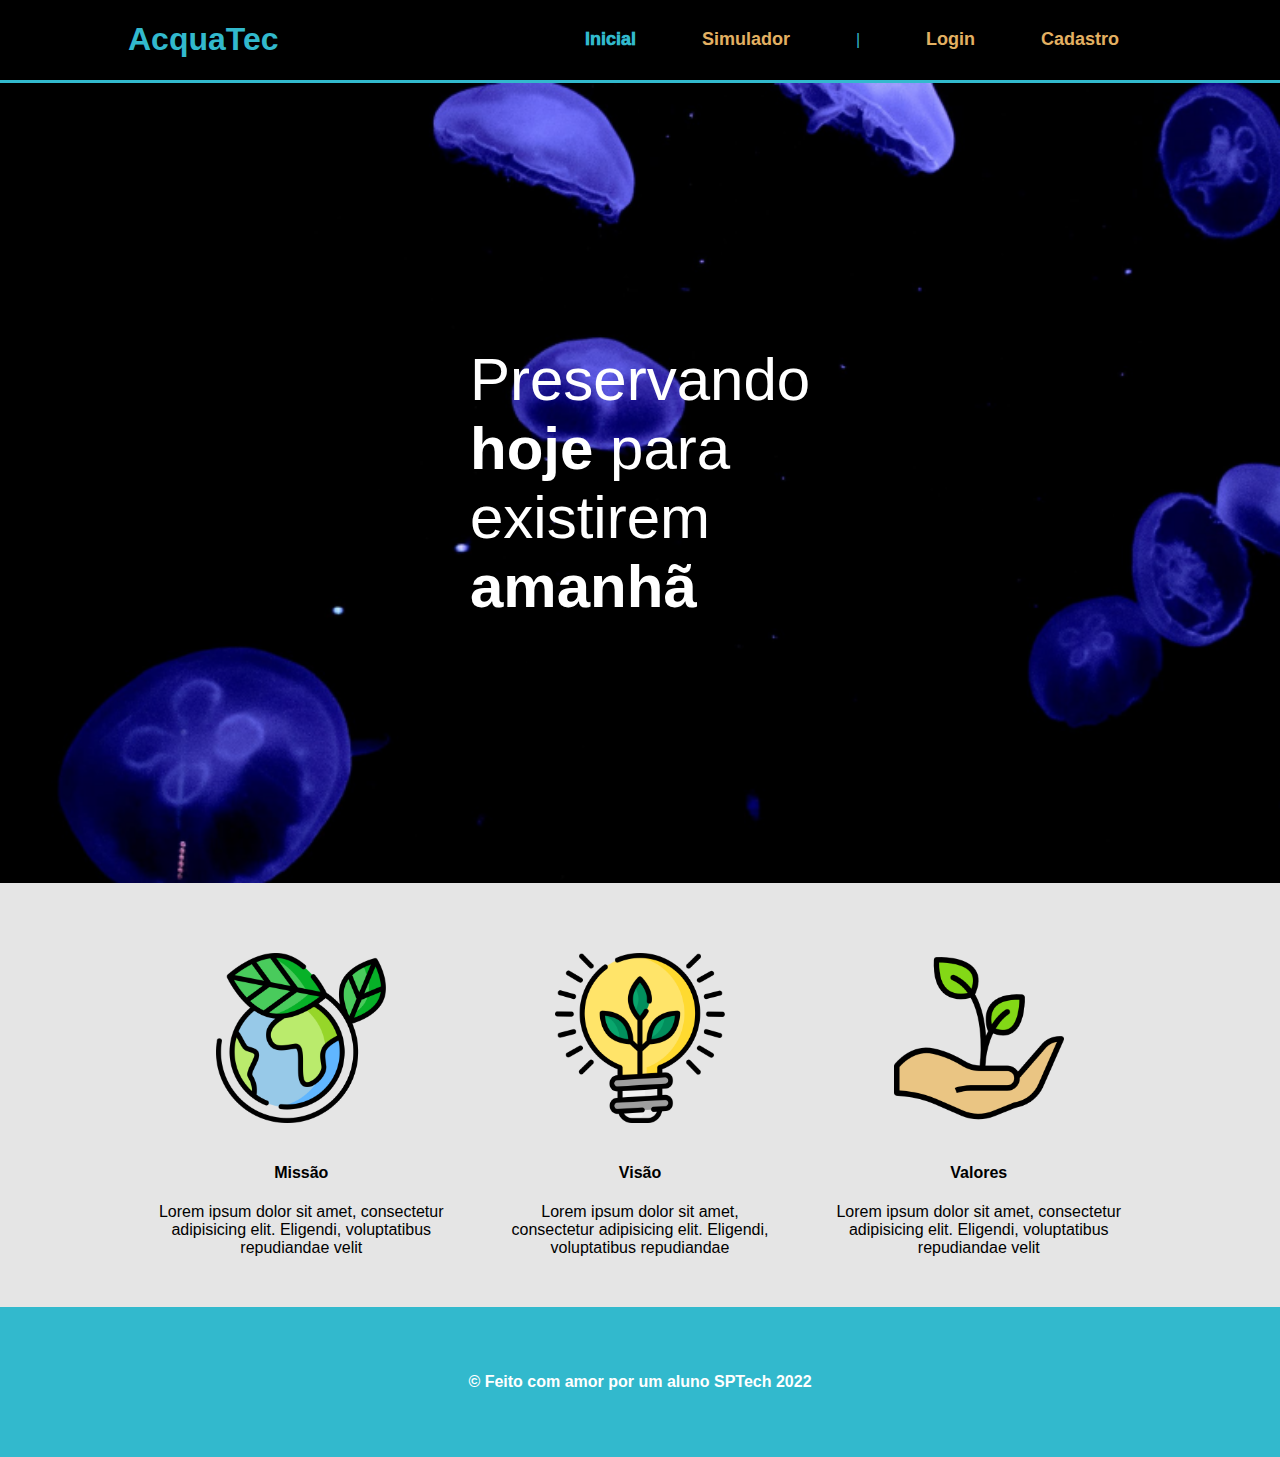
<file: Index.html>
<!DOCTYPE html>
<html lang="en">
  <head>
    <meta charset="UTF-8" />
    <meta http-equiv="X-UA-Compatible" content="IE=edge" />
    <meta name="viewport" content="width=device-width, initial-scale=1.0" />
    <title>Home</title>
    <link rel="stylesheet" href="Estilos.css" />
    <link
      rel="shortcut icon"
      href="assets/icon/favicon.ico"
      type="image/x-icon"
    />
  </head>

  <body>
    <div class="header">
      <div class="container">
        <h1>AcquaTec</h1>
        <ul class="navbar">
          <li><a href="#" id="onhere">Inicial</a></li>
          <li><a href="">Simulador</a></li>
          <li>|</li>
          <li><a href="login.html">Login</a></li>
          <li><a href="cadastro.html">Cadastro</a></li>
        </ul>
      </div>
    </div>
    <div class="banner">
      <div class="container">
        <p>Preservando <span>hoje</span> para existirem <span>amanhã</span></p>
      </div>
    </div>
    <div class="social">
      <div class="container">
        <div class="boxes">
          <div class="box">
            <img
              src="assets/imgs/planet-earth_color.png"
              alt="icone da missão"
            />
            <h4>Missão</h4>
            <p>
              Lorem ipsum dolor sit amet, consectetur adipisicing elit.
              Eligendi, voluptatibus repudiandae velit
            </p>
          </div>
          <div class="box">
            <img src="assets/imgs/lightbulb_color.png" alt="icone da missão" />
            <h4>Visão</h4>
            <p>
              Lorem ipsum dolor sit amet, consectetur adipisicing elit.
              Eligendi, voluptatibus repudiandae
            </p>
          </div>
          <div class="box">
            <img src="assets/imgs/growth_color.png" alt="icone da missão" />
            <h4>Valores</h4>
            <p>
              Lorem ipsum dolor sit amet, consectetur adipisicing elit.
              Eligendi, voluptatibus repudiandae velit
            </p>
          </div>
        </div>
      </div>
    </div>
    <div class="footer">
      <div class="container">
        <h4>
           &copy; Feito com amor por um aluno SPTech 2022 
        </h4>
      </div>
    </div>
  </body>
</html>
</file>
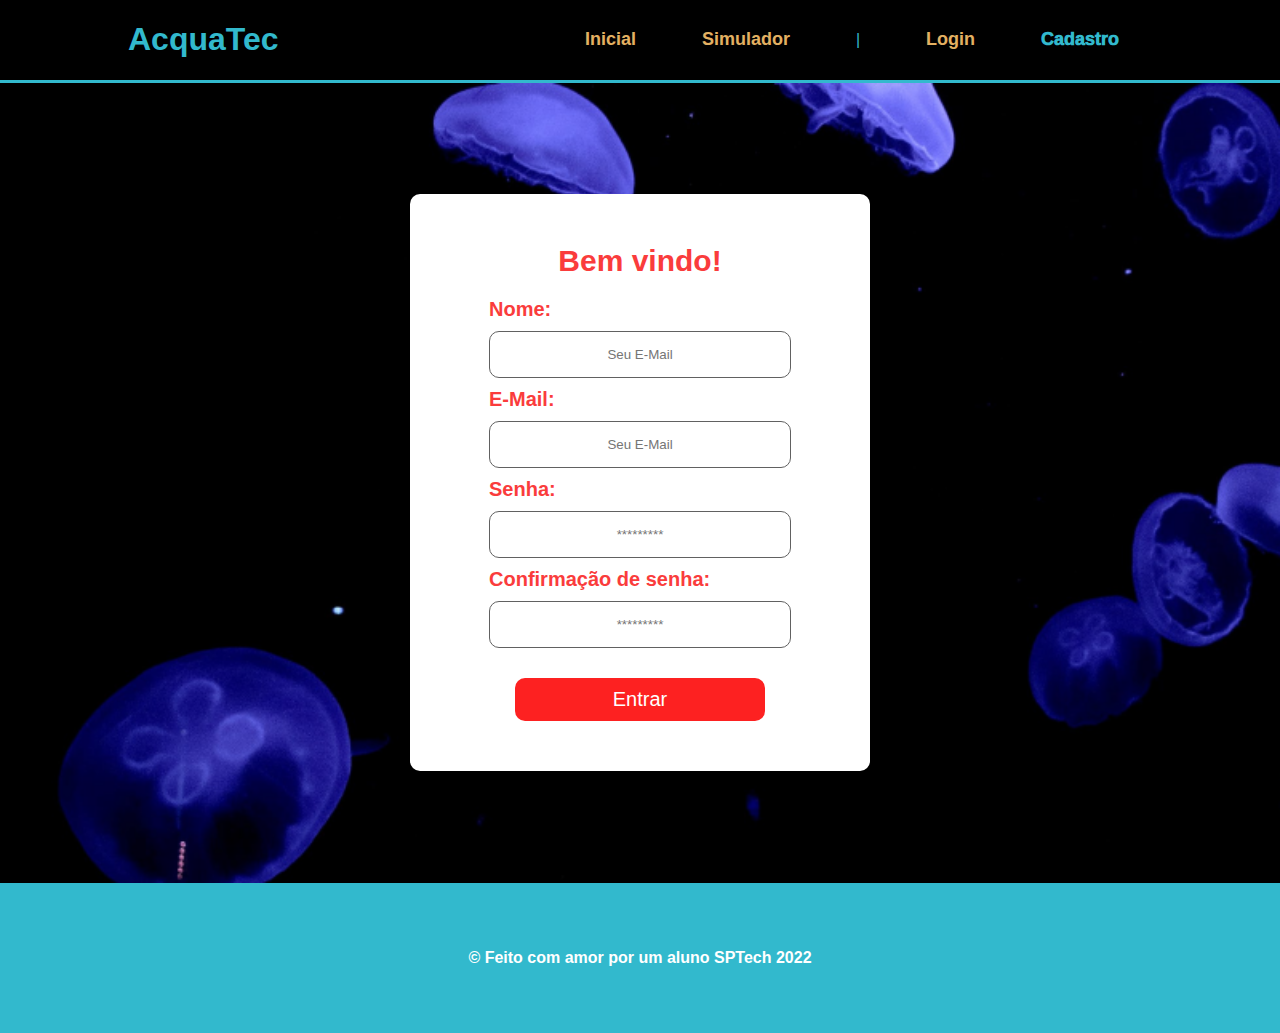
<file: cadastro.html>
<!DOCTYPE html>
<html lang="en">
  <head>
    <meta charset="UTF-8" />
    <meta http-equiv="X-UA-Compatible" content="IE=edge" />
    <meta name="viewport" content="width=device-width, initial-scale=1.0" />
    <title>Cadastro - Acquatec</title>
    <link rel="stylesheet" href="Estilos.css" />
    <link rel="stylesheet" href="formulario.css">
    <link
      rel="shortcut icon"
      href="assets/icon/favicon.ico"
      type="image/x-icon"
    />
  </head>

  <body>
    <div class="header">
      <div class="container">
       <a href="index.html"> <h1>AcquaTec</h1></a>
        <ul class="navbar">
          <li><a href="index.html">Inicial</a></li>
          <li><a href="">Simulador</a></li>
          <li>|</li>
          <li><a href="login.html"  >Login</a></li>
          <li><a href="cadastro.html" id="onhere">Cadastro</a></li>
        </ul>
      </div>
    </div>
    <div class="banner">
      <div class="container">
        <div>
            <div action="" class="boxForms">
                <h1>Bem vindo!</h1>
                <div class="formulario" >
                    <span>Nome:</span> <input type="text" id="inpNome" placeholder="Seu E-Mail">
                    <span>E-Mail:</span> <input type="email" id="inpEmail" placeholder="Seu E-Mail">
                    <span>Senha:</span>  <input type="password" id="inpSenha" placeholder="*********">
                    <span>Confirmação de senha:</span>  <input type="password" id="inpCodigo" placeholder="*********">
                    <button>Entrar</button>
                    
                </div>

            </div>
        </div>
      </div>
    </div>
  
    <div class="footer">
      <div class="container">
        <h4>
           &copy; Feito com amor por um aluno SPTech 2022 
        </h4>
      </div>
    </div>
  </body>
</html>
</file>
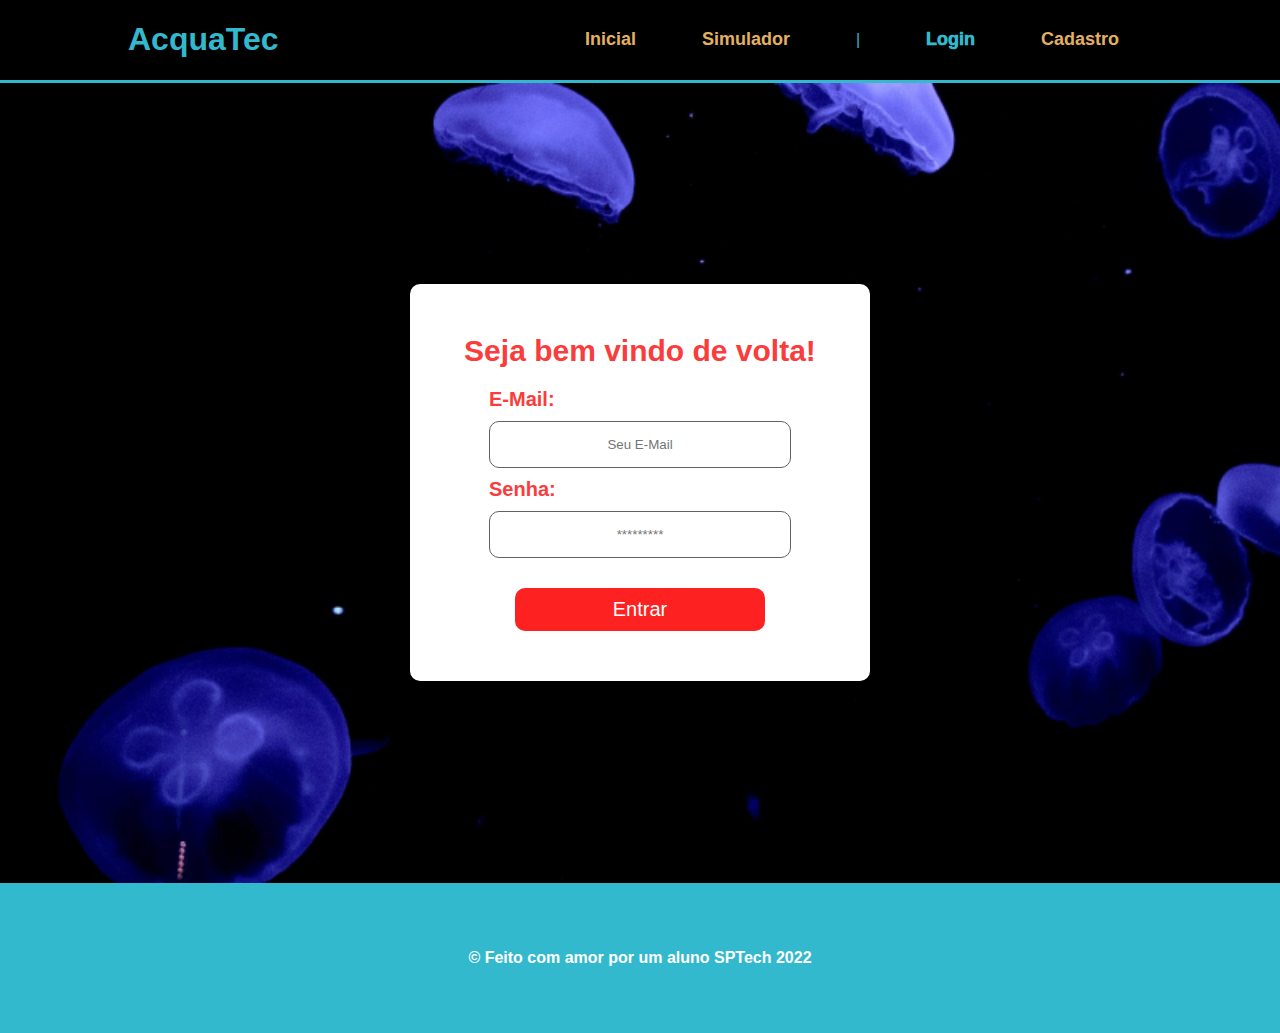
<file: login.html>
<!DOCTYPE html>
<html lang="en">
  <head>
    <meta charset="UTF-8" />
    <meta http-equiv="X-UA-Compatible" content="IE=edge" />
    <meta name="viewport" content="width=device-width, initial-scale=1.0" />
    <title>Login - Acquatec</title>
    <link rel="stylesheet" href="Estilos.css" />
    <link rel="stylesheet" href="formulario.css">
    <link
      rel="shortcut icon"
      href="assets/icon/favicon.ico"
      type="image/x-icon"
    />
  </head>

  <body>
    <div class="header">
      <div class="container">
       <a href="index.html"> <h1>AcquaTec</h1></a>
        <ul class="navbar">
          <li><a href="index.html">Inicial</a></li>
          <li><a href="">Simulador</a></li>
          <li>|</li>
          <li><a href="login.html"  id="onhere">Login</a></li>
          <li><a href="cadastro.html">Cadastro</a></li>
        </ul>
      </div>
    </div>
    <div class="banner">
      <div class="container">
        <div>
            <div action="" class="boxForms">
                <h1>Seja bem vindo de volta!</h1>
                <div class="formulario" >
                    <span>E-Mail:</span> <input type="email" id="inpEmail" placeholder="Seu E-Mail">
                    <span>Senha:</span>  <input type="password" id="inpSenha" placeholder="*********">
                    <button>Entrar</button>
                </div>

            </div>
        </div>
      </div>
    </div>
  
    <div class="footer">
      <div class="container">
        <h4>
           &copy; Feito com amor por um aluno SPTech 2022 
        </h4>
      </div>
    </div>
  </body>
</html>
</file>
<file: Estilos.css>
body {
  margin: 0;
  font-family: sans-serif;
  background-color: black;
}

.header {
  color: #32b9cd;
  border-bottom: solid 3px #32b9cd;
  /* border: solid 3px green; */
}
.header a {
  color: #32b9cd;
  text-decoration: none;
  
  /* border: solid 3px green; */
}

.container {
  /* border: solid 3px yellow; */
  width: 80%;
  margin: auto;
}

.header .container {
  display: flex;
  justify-content: space-between;
}

.navbar {
  display: flex;
  width: 600px;
  justify-content: space-around;
  list-style: none;
  align-items: center;
  text-decoration: none;
}
.navbar a {
  color: #e3b062;
  text-decoration: none;
  font-weight: bold;
  font-size: 18px;
}
#onhere{
  color: #32b9cd;  
  font-weight: 1000;
}
.navbar :hover{
    color: #32b9cd;
}
/*Banner*/
.banner {
  color: white;
  padding: 40px 0;
  height: 80vh;
  background-image: url("assets/imgs/bg-jelly-fish-para-home.png");
  background-size: cover;
}
.banner .container {
  display: flex;
  justify-content: center;
  align-items: center;
  height:80vh;
}

.banner p {
  font-size: 60px;
  width: 340px;
}
.banner p span {
  font-weight: bold;
}
.social {
  background-color: #e5e5e5;
}
.social .container .boxes {
  display: flex;
  flex-direction: row;
  justify-content: space-around;
  margin: 30px 0px 0px 0xp;
}
.box {
  display: flex;
  flex-direction: column;
  justify-content: center;
  align-items: center;
  margin: 50px 0px;
}
.box p {
  text-align: center;
  margin: 0px 30px;
}
.box img {
  margin: 20px;
  width: 170px;
}
.footer{
    height: 150px;
    background-color: #32b9cd;
}
.footer .container{
    height: 150px;
    display: flex;
    justify-content: center;
    align-items: center;
    color: #fff;
    text-align: center;
}
</file>
<file: formulario.css>
.boxForms{
    background-color: #fff;
    border-radius: 10px;
    color: rgb(250, 60, 60);
    display: flex;
    align-items: center;
    flex-direction: column;
    width: 400px;
   height:fit-content;
   padding: 30px;
    
  }
  .boxForms h1{
    font-size: 30px;
    
  }
  .formulario{
    display: flex;
    flex-direction: column;
    font-family: Arial, Helvetica, sans-serif;
  }
  .formulario span{
    font-weight: bold;
    font-size: 20px;
    
  }
  .formulario input{
    margin: 10px 0px;
    padding: 10px 0px;
    text-align: center;
    border-radius: 10px ;
    border: 1px solid rgb(97, 97, 97) ;
    width: 300px;
    height: 25px;
  }
  .formulario input:focus-visible{
   
    border: 1px solid rgb(62, 62, 62) ;
  }
  .formulario button{
    width: 250px;
    align-self: center;
    padding: 10px;
    background-color:  rgb(253, 33, 33);
    border: none ;
    border-radius: 10px;
    color: #fff;
    font-size: 20px;
    margin: 20PX 0PX;
   
  }
  .formulario button:hover{
    background-color: rgb(253, 84, 84);
  }
</file>
